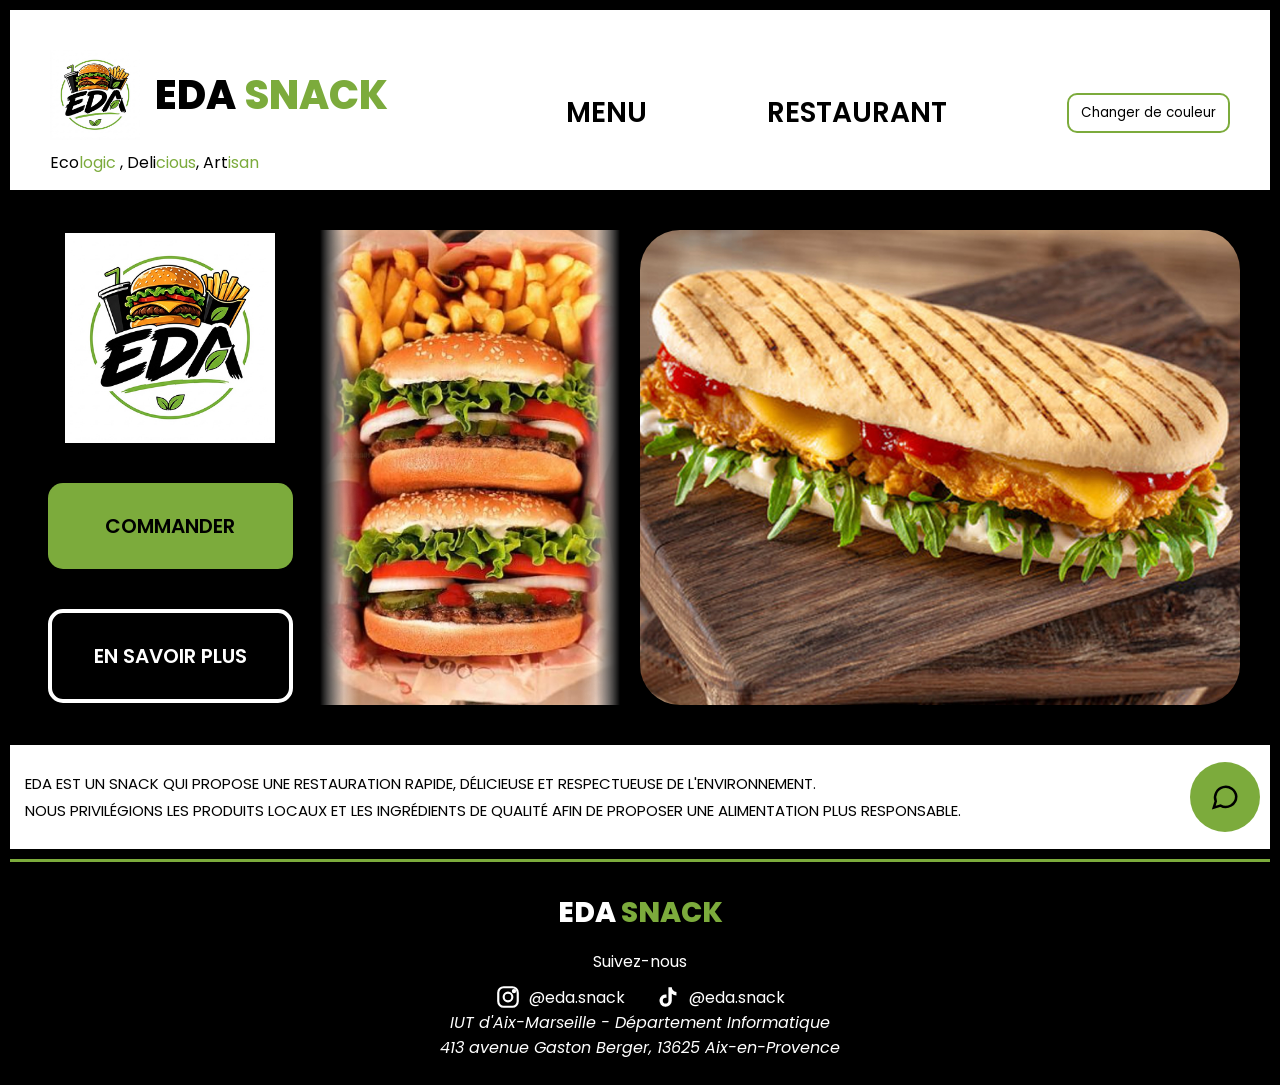
<file: index.html>
<!DOCTYPE html>
<html lang="fr">
<head>
    <meta charset="UTF-8">
    <title>EDA_SNACK</title>
    <link href="https://fonts.googleapis.com/css2?family=Poppins:wght@400;600;800&display=swap" rel="stylesheet">
    <link rel="stylesheet" href="css/light.css" id="theme">
    <link rel="stylesheet" href="css/global.css">
    <link rel="stylesheet" href="css/index.css">
</head>
<body>
<header>
    <div class="marque">
        <a href="index.html" class="logo-titre">
            <img src="img/logo.jpg" alt="Logo EDA" class="logo-petit">
            <span class="nom">EDA <span class="vert">SNACK</span></span>
        </a>
        <p class="slogan">
            Eco<span class="vert">logic</span> , Deli<span class="vert">cious</span>, Art<span class="vert">isan</span>
        </p>
    </div>
    <nav>
        <a href="pages/Menu.html">MENU</a>
        <a href="pages/Restaurant.html">RESTAURANT</a>
        <button id="themeChanger">Changer de couleur</button>
    </nav>
</header>

<main>
    <section class="hero">
        <div class="colonne-gauche">
            <img src="img/logo.jpg" alt="Logo EDA" class="logo-grand">
            <a href="pages/Menu.html" class="bouton bouton-plein">COMMANDER</a>
            <a href="pages/Restaurant.html" class="bouton bouton-contour">EN SAVOIR PLUS</a>
        </div>

        <img src="img/burgers.jpg" alt="Deux burgers avec des frites" class="photo-burgers">
        <img src="img/panini.jpg" alt="Panini au poulet croustillant" class="photo-panini">
    </section>

    <section class="presentation">
        <p>
            EDA est un snack qui propose une restauration rapide, délicieuse et respectueuse de l'environnement.<br>
            Nous privilégions les produits locaux et les ingrédients de qualité afin de proposer une alimentation plus responsable.
        </p>
        <a href="#" class="bulle-chat" aria-label="Nous contacter">
            <svg viewBox="0 0 24 24" width="30" height="30" fill="none" stroke="currentColor" stroke-width="2">
                <path d="M21 11.5a8.5 8.5 0 0 1-12.6 7.4L3 20.5l1.6-5.1A8.5 8.5 0 1 1 21 11.5z"/>
            </svg>
        </a>
    </section>
</main>

<footer>
    <p class="footer-nom">EDA <span class="vert">SNACK</span></p>

    <p class="footer-suivez">Suivez-nous</p>
        <div class="reseaux">
        <!-- Quand tu auras un vrai compte, mets son adresse complète (ex : https://www.instagram.com/ton_compte/) -->
        <a href="https://www.instagram.com/" target="_blank" aria-label="Instagram">
            <svg viewBox="0 0 24 24" width="26" height="26" fill="none" stroke="currentColor" stroke-width="2">
                <rect x="3" y="3" width="18" height="18" rx="5"/>
                <circle cx="12" cy="12" r="4"/>
                <circle cx="17.5" cy="6.5" r="1" fill="currentColor"/>
            </svg>
            @eda.snack
        </a>
        <a href="https://www.tiktok.com/" target="_blank" aria-label="TikTok">
            <svg viewBox="0 0 24 24" width="26" height="26" fill="currentColor">
                <path d="M16.6 5.8A4.3 4.3 0 0 1 15.5 3h-3.1v12.4a2.6 2.6 0 1 1-2.6-2.6c.3 0 .5 0 .8.1V9.7a5.7 5.7 0 1 0 4.9 5.7V9.1a7.3 7.3 0 0 0 4.3 1.4V7.4a4.3 4.3 0 0 1-3.2-1.6z"/>
            </svg>
            @eda.snack
        </a>
    </div>

    <address>
        IUT d'Aix-Marseille - Département Informatique<br>
        413 avenue Gaston Berger, 13625 Aix-en-Provence
    </address>
</footer>
<script src="js/theme-changer.js" defer></script>
</body>
</html>
</file>
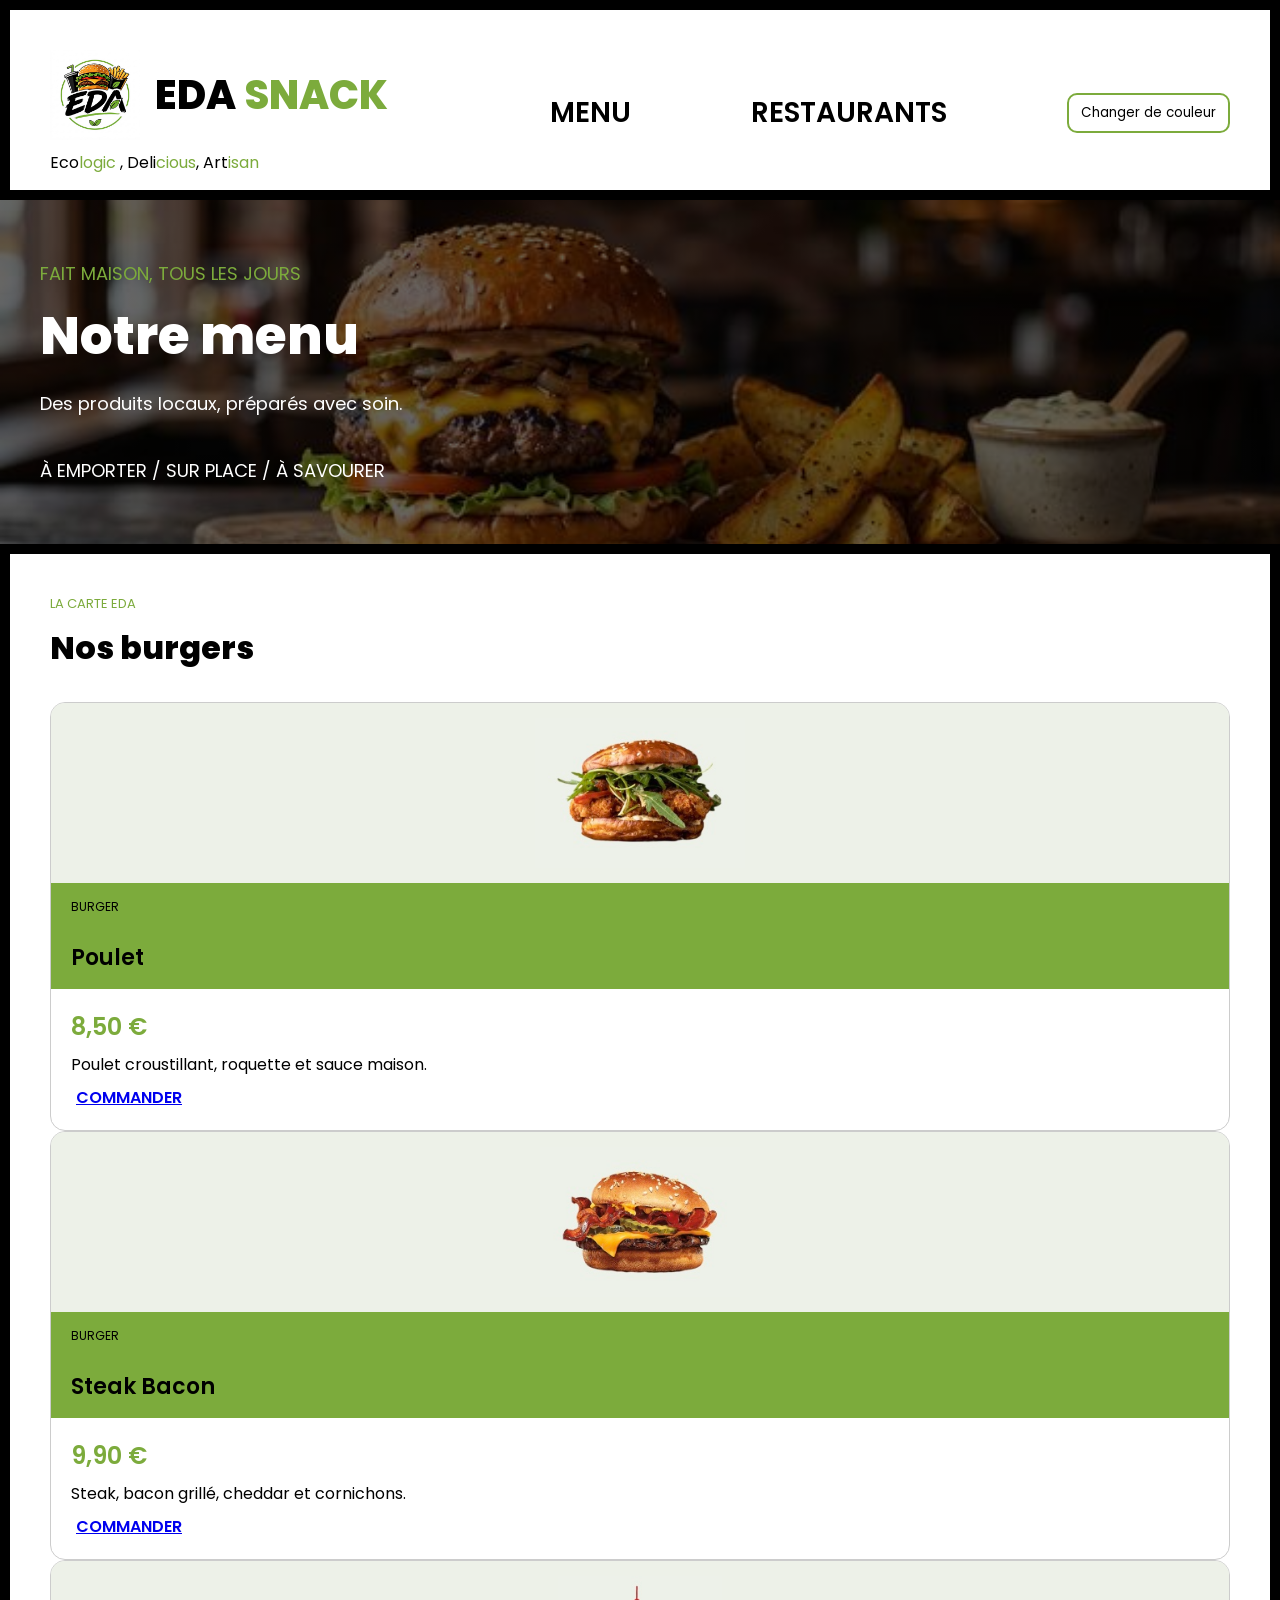
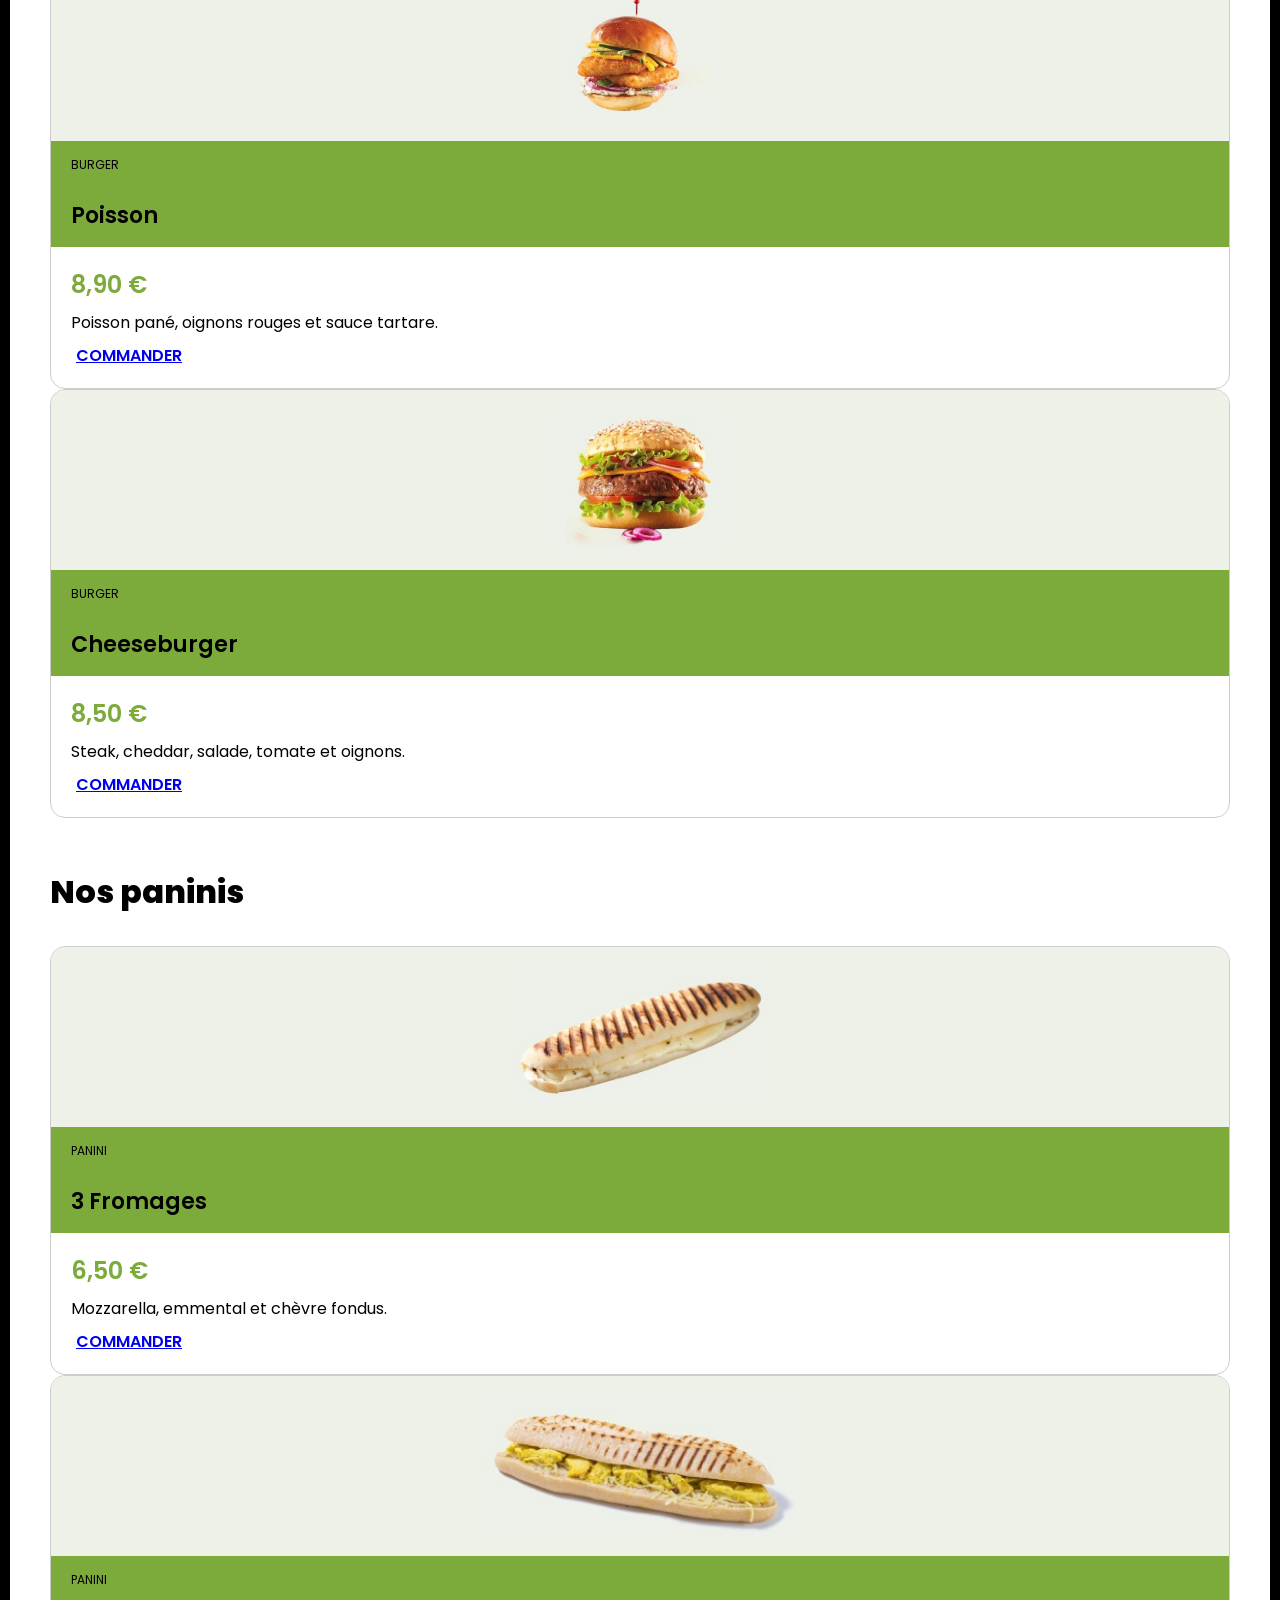
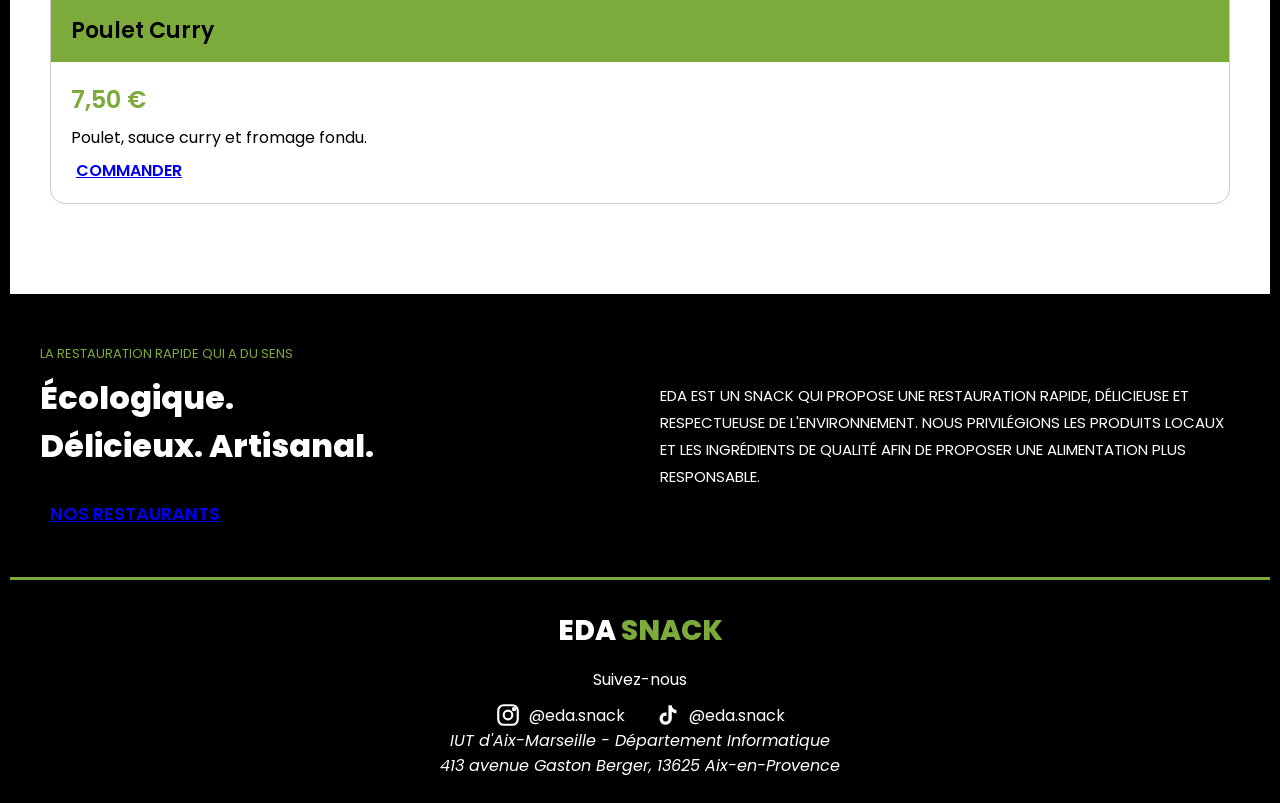
<file: pages/Menu.html>
<!DOCTYPE html>
<html lang="fr">
<head>
    <meta charset="UTF-8">
    <title>Menu</title>
    <link href="https://fonts.googleapis.com/css2?family=Poppins:wght@400;600;800&display=swap" rel="stylesheet">
    <link rel="stylesheet" href="../css/light.css" id="theme">
    <link rel="stylesheet" href="../css/global.css">
    <link rel="stylesheet" href="../css/Restaurant.css">
    <link rel="stylesheet" href="../css/Menu.css">
</head>
<body>
<header>
    <div class="marque">
        <a href="../index.html" class="logo-titre">
            <img src="../img/logo.jpg" alt="Logo EDA" class="logo-petit">
            <span class="nom">EDA <span class="vert">SNACK</span></span>
        </a>
        <p class="slogan">
            Eco<span class="vert">logic</span> , Deli<span class="vert">cious</span>, Art<span class="vert">isan</span>
        </p>
    </div>
    <nav>
        <a href="Menu.html" class="actif">MENU</a>
        <a href="Restaurant.html">RESTAURANTS</a>
        <button id="themeChanger">Changer de couleur</button>
    </nav>
</header>

<main>

    <section class="hero-restaurants">
        <p class="petit-titre">FAIT MAISON, TOUS LES JOURS</p>
        <h1>Notre menu</h1>
        <p>Des produits locaux, préparés avec soin.</p>
        <p class="services">À EMPORTER / SUR PLACE / À SAVOURER</p>
    </section>
    
        <!-- La carte -->
    <section class="liste-restaurants">
        <p class="petit-titre">LA CARTE EDA</p>

        <h2>Nos burgers</h2>
        <div class="cartes">
            <article class="carte">
                <img src="../img/burger-poulet.jpg" alt="Burger au poulet" class="carte-photo photo-plat">
                <div class="carte-haut">
                    <p class="ville">BURGER</p>
                    <h3>Poulet</h3>
                </div>
                <div class="carte-bas">
                    <p class="prix">8,50 €</p>
                    <p>Poulet croustillant, roquette et sauce maison.</p>
                    <a href="#" class="bouton bouton-plein bouton-large">COMMANDER</a>
                </div>
            </article>

            <article class="carte">
                <img src="../img/burger-bacon.jpg" alt="Burger steak et bacon" class="carte-photo photo-plat">
                <div class="carte-haut">
                    <p class="ville">BURGER</p>
                    <h3>Steak Bacon</h3>
                </div>
                <div class="carte-bas">
                    <p class="prix">9,90 €</p>
                    <p>Steak, bacon grillé, cheddar et cornichons.</p>
                    <a href="#" class="bouton bouton-plein bouton-large">COMMANDER</a>
                </div>
            </article>

            <article class="carte">
                <img src="../img/burger-poisson.jpg" alt="Burger au poisson" class="carte-photo photo-plat">
                <div class="carte-haut">
                    <p class="ville">BURGER</p>
                    <h3>Poisson</h3>
                </div>
                <div class="carte-bas">
                    <p class="prix">8,90 €</p>
                    <p>Poisson pané, oignons rouges et sauce tartare.</p>
                    <a href="#" class="bouton bouton-plein bouton-large">COMMANDER</a>
                </div>
            </article>

            <article class="carte">
                <img src="../img/cheeseburger.jpg" alt="Cheeseburger" class="carte-photo photo-plat">
                <div class="carte-haut">
                    <p class="ville">BURGER</p>
                    <h3>Cheeseburger</h3>
                </div>
                <div class="carte-bas">
                    <p class="prix">8,50 €</p>
                    <p>Steak, cheddar, salade, tomate et oignons.</p>
                    <a href="#" class="bouton bouton-plein bouton-large">COMMANDER</a>
                </div>
            </article>
        </div>

        <h2>Nos paninis</h2>
        <div class="cartes">
            <article class="carte">
                <img src="../img/panini-fromage.jpg" alt="Panini au fromage" class="carte-photo photo-plat">
                <div class="carte-haut">
                    <p class="ville">PANINI</p>
                    <h3>3 Fromages</h3>
                </div>
                <div class="carte-bas">
                    <p class="prix">6,50 €</p>
                    <p>Mozzarella, emmental et chèvre fondus.</p>
                    <a href="#" class="bouton bouton-plein bouton-large">COMMANDER</a>
                </div>
            </article>

            <article class="carte">
                <img src="../img/panini-curry.jpg" alt="Panini poulet curry" class="carte-photo photo-plat">
                <div class="carte-haut">
                    <p class="ville">PANINI</p>
                    <h3>Poulet Curry</h3>
                </div>
                <div class="carte-bas">
                    <p class="prix">7,50 €</p>
                    <p>Poulet, sauce curry et fromage fondu.</p>
                    <a href="#" class="bouton bouton-plein bouton-large">COMMANDER</a>
                </div>
            </article>
        </div>
    </section>

    <section class="engagements">
        <div>
            <p class="petit-titre">LA RESTAURATION RAPIDE QUI A DU SENS</p>
            <h2>Écologique.<br>Délicieux. Artisanal.</h2>
            <a href="Restaurant.html" class="bouton bouton-plein">NOS RESTAURANTS</a>
        </div>
        <p class="texte-valeurs">
            EDA est un snack qui propose une restauration rapide, délicieuse et respectueuse de l'environnement.
            Nous privilégions les produits locaux et les ingrédients de qualité afin de proposer une alimentation plus responsable.
        </p>
    </section>
</main>

<footer>
    <p class="footer-nom">EDA <span class="vert">SNACK</span></p>

    <p class="footer-suivez">Suivez-nous</p>
        <div class="reseaux">
        <!-- Quand tu auras un vrai compte, mets son adresse complète (ex : https://www.instagram.com/ton_compte/) -->
        <a href="https://www.instagram.com/" target="_blank" aria-label="Instagram">
            <svg viewBox="0 0 24 24" width="26" height="26" fill="none" stroke="currentColor" stroke-width="2">
                <rect x="3" y="3" width="18" height="18" rx="5"/>
                <circle cx="12" cy="12" r="4"/>
                <circle cx="17.5" cy="6.5" r="1" fill="currentColor"/>
            </svg>
            @eda.snack
        </a>
        <a href="https://www.tiktok.com/" target="_blank" aria-label="TikTok">
            <svg viewBox="0 0 24 24" width="26" height="26" fill="currentColor">
                <path d="M16.6 5.8A4.3 4.3 0 0 1 15.5 3h-3.1v12.4a2.6 2.6 0 1 1-2.6-2.6c.3 0 .5 0 .8.1V9.7a5.7 5.7 0 1 0 4.9 5.7V9.1a7.3 7.3 0 0 0 4.3 1.4V7.4a4.3 4.3 0 0 1-3.2-1.6z"/>
            </svg>
            @eda.snack
        </a>
    </div>
    <address>
        IUT d'Aix-Marseille - Département Informatique<br>
        413 avenue Gaston Berger, 13625 Aix-en-Provence
    </address>
</footer>
<script src="../js/theme-changer.js" defer></script>
</body>
</html>
</file>
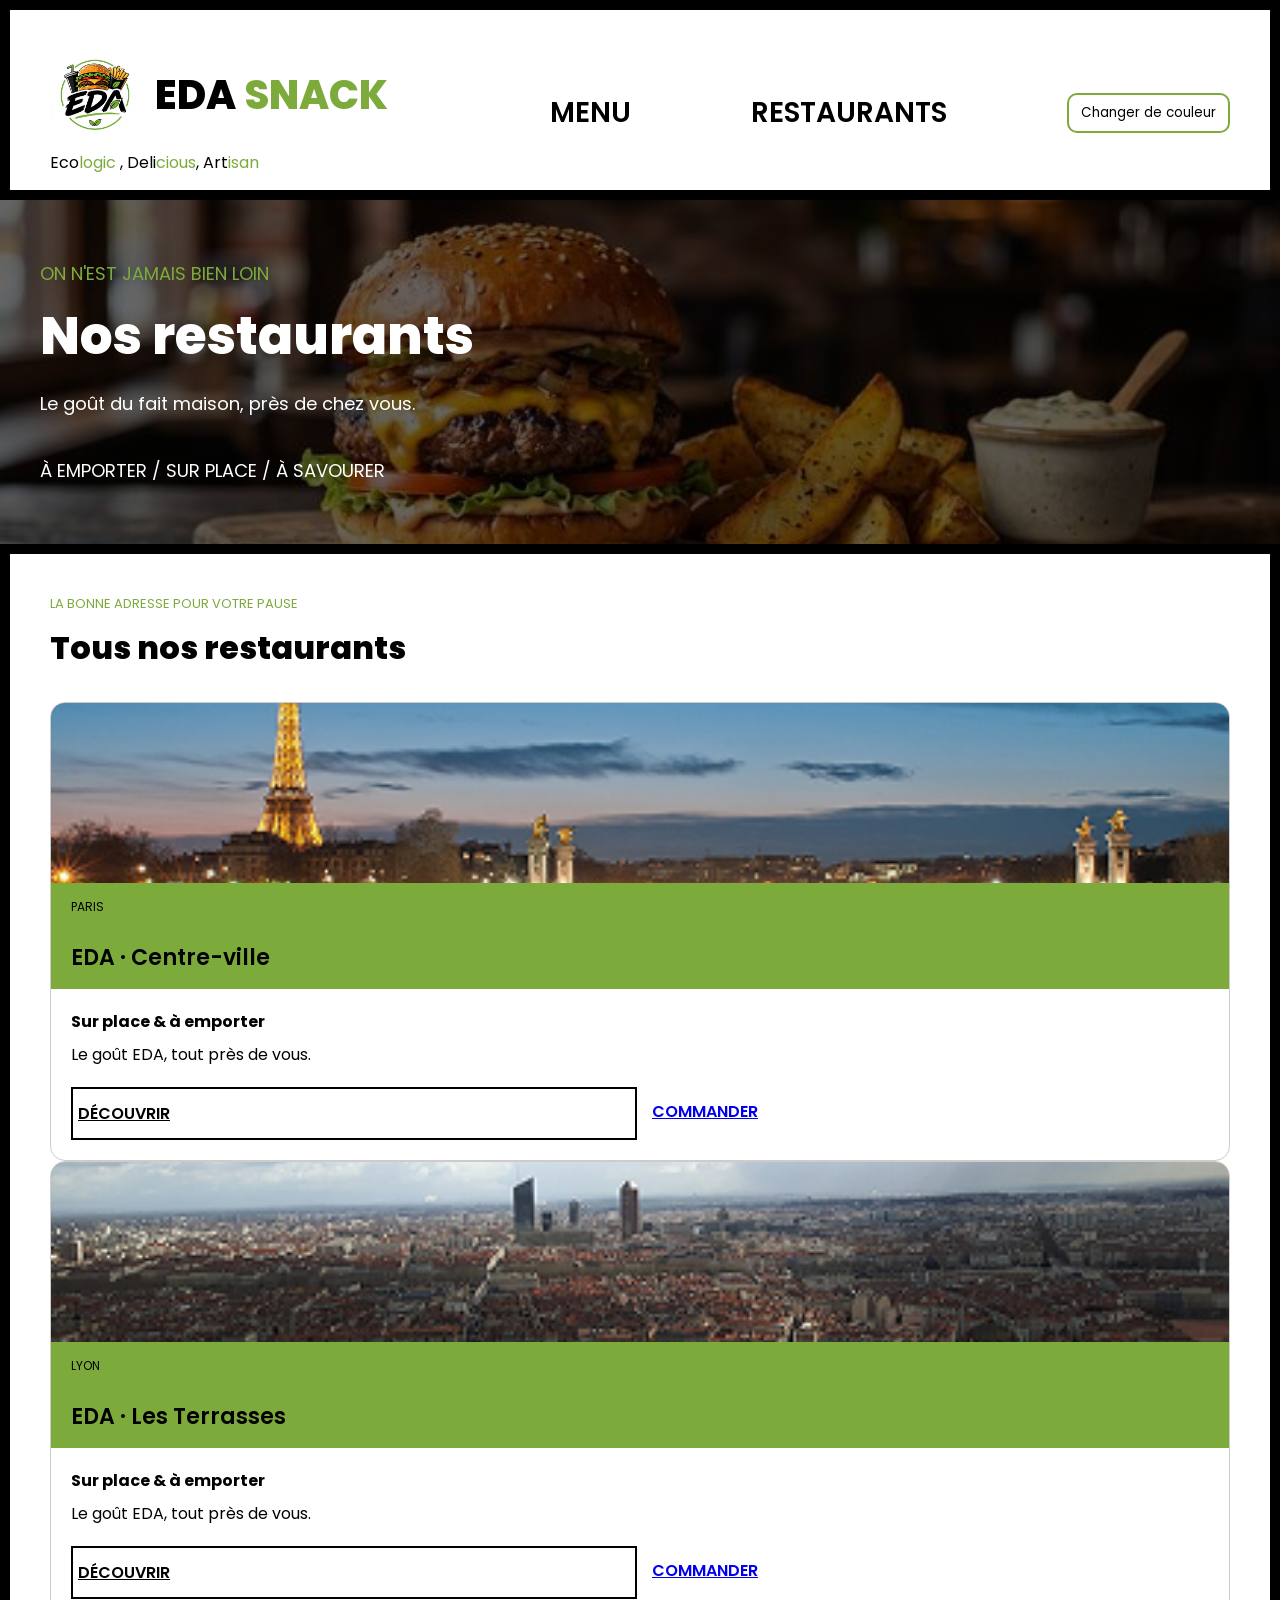
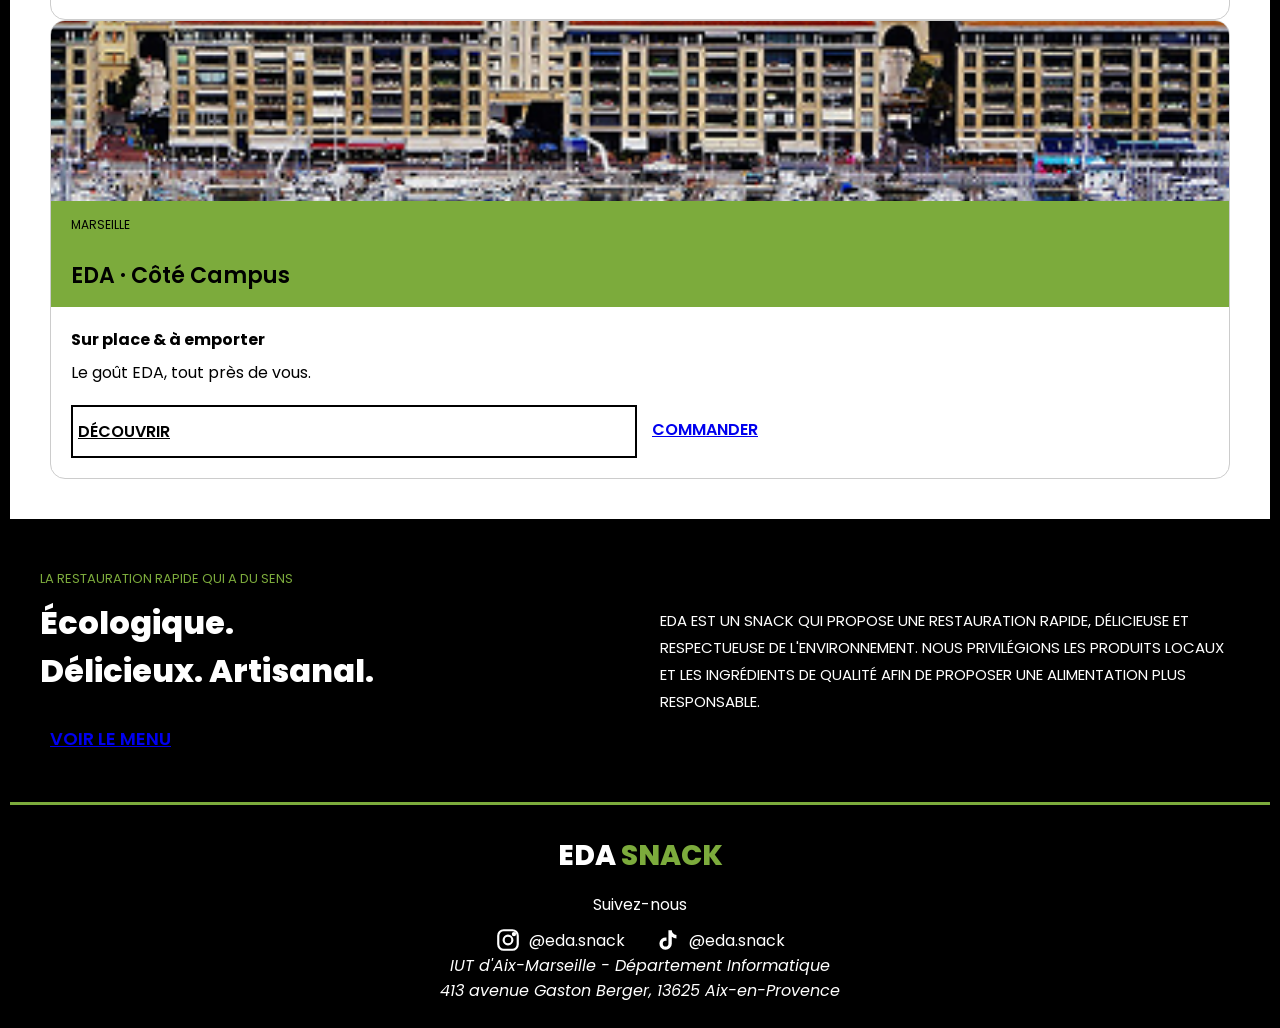
<file: pages/Restaurant.html>
<!DOCTYPE html>
<html lang="fr">
<head>
    <meta charset="UTF-8">
    <title>Restaurant</title>
    <link href="https://fonts.googleapis.com/css2?family=Poppins:wght@400;600;800&display=swap" rel="stylesheet">
    <link rel="stylesheet" href="../css/light.css" id="theme">
    <link rel="stylesheet" href="../css/global.css">
    <link rel="stylesheet" href="../css/Restaurant.css">
</head>
<body>
<header>
    <div class="marque">
        <a href="../index.html" class="logo-titre">
            <img src="../img/logo.jpg" alt="Logo EDA" class="logo-petit">
            <span class="nom">EDA <span class="vert">SNACK</span></span>
        </a>
        <p class="slogan">
            Eco<span class="vert">logic</span> , Deli<span class="vert">cious</span>, Art<span class="vert">isan</span>
        </p>
    </div>
    <nav>
        <a href="Menu.html">MENU</a>
        <a href="Restaurant.html" class="actif">RESTAURANTS</a>
        <button id="themeChanger">Changer de couleur</button>
    </nav>
</header>

<main>
    <!-- Haut de page avec la photo -->
    <section class="hero-restaurants">
        <p class="petit-titre">ON N'EST JAMAIS BIEN LOIN</p>
        <h1>Nos restaurants</h1>
        <p>Le goût du fait maison, près de chez vous.</p>
        <p class="services">À EMPORTER / SUR PLACE / À SAVOURER</p>
    </section>

    <!-- Les 3 restaurants -->
    <section class="liste-restaurants">
        <p class="petit-titre">LA BONNE ADRESSE POUR VOTRE PAUSE</p>
        <h2>Tous nos restaurants</h2>

        <div class="cartes">
            <article class="carte">
                <img src="../img/paris.jpg" alt="La tour Eiffel à Paris" class="carte-photo">
                <div class="carte-haut">
                    <p class="ville">PARIS</p>
                    <h3>EDA · Centre-ville</h3>
                </div>
                <div class="carte-bas">
                    <p><strong>Sur place &amp; à emporter</strong></p>
                    <p>Le goût EDA, tout près de vous.</p>
                    <div class="boutons">
                        <a href="#" class="bouton bouton-contour">DÉCOUVRIR</a>
                        <a href="#" class="bouton bouton-plein">COMMANDER</a>
                    </div>
                </div>
            </article>

            <article class="carte">
                <img src="../img/lyon.jpg" alt="Vue sur la ville de Lyon" class="carte-photo">
                <div class="carte-haut">
                    <p class="ville">LYON</p>
                    <h3>EDA · Les Terrasses</h3>
                </div>
                <div class="carte-bas">
                    <p><strong>Sur place &amp; à emporter</strong></p>
                    <p>Le goût EDA, tout près de vous.</p>
                    <div class="boutons">
                        <a href="#" class="bouton bouton-contour">DÉCOUVRIR</a>
                        <a href="#" class="bouton bouton-plein">COMMANDER</a>
                    </div>
                </div>
            </article>

            <article class="carte">
                <img src="../img/marseille.jpg" alt="Le Vieux-Port de Marseille" class="carte-photo">
                <div class="carte-haut">
                    <p class="ville">MARSEILLE</p>
                    <h3>EDA · Côté Campus</h3>
                </div>
                <div class="carte-bas">
                    <p><strong>Sur place &amp; à emporter</strong></p>
                    <p>Le goût EDA, tout près de vous.</p>
                    <div class="boutons">
                        <a href="#" class="bouton bouton-contour">DÉCOUVRIR</a>
                        <a href="#" class="bouton bouton-plein">COMMANDER</a>
                    </div>
                </div>
            </article>
        </div>
    </section>

    <!-- Nos valeurs -->
    <section class="engagements">
        <div>
            <p class="petit-titre">LA RESTAURATION RAPIDE QUI A DU SENS</p>
            <h2>Écologique.<br>Délicieux. Artisanal.</h2>
            <a href="Menu.html" class="bouton bouton-plein">VOIR LE MENU</a>
        </div>
        <p class="texte-valeurs">
            EDA est un snack qui propose une restauration rapide, délicieuse et respectueuse de l'environnement.
            Nous privilégions les produits locaux et les ingrédients de qualité afin de proposer une alimentation plus responsable.
        </p>
    </section>
</main>

<footer>
    <p class="footer-nom">EDA <span class="vert">SNACK</span></p>

    <p class="footer-suivez">Suivez-nous</p>
        <div class="reseaux">
        <!-- Quand tu auras un vrai compte, mets son adresse complète (ex : https://www.instagram.com/ton_compte/) -->
        <a href="https://www.instagram.com/" target="_blank" aria-label="Instagram">
            <svg viewBox="0 0 24 24" width="26" height="26" fill="none" stroke="currentColor" stroke-width="2">
                <rect x="3" y="3" width="18" height="18" rx="5"/>
                <circle cx="12" cy="12" r="4"/>
                <circle cx="17.5" cy="6.5" r="1" fill="currentColor"/>
            </svg>
            @eda.snack
        </a>
        <a href="https://www.tiktok.com/" target="_blank" aria-label="TikTok">
            <svg viewBox="0 0 24 24" width="26" height="26" fill="currentColor">
                <path d="M16.6 5.8A4.3 4.3 0 0 1 15.5 3h-3.1v12.4a2.6 2.6 0 1 1-2.6-2.6c.3 0 .5 0 .8.1V9.7a5.7 5.7 0 1 0 4.9 5.7V9.1a7.3 7.3 0 0 0 4.3 1.4V7.4a4.3 4.3 0 0 1-3.2-1.6z"/>
            </svg>
            @eda.snack
        </a>
    </div>
    <address>
        IUT d'Aix-Marseille - Département Informatique<br>
        413 avenue Gaston Berger, 13625 Aix-en-Provence
    </address>
</footer>
<script src="../js/theme-changer.js" defer></script>
</body>
</html>
</file>
<file: css/light.css>
:root {
    --fond: #000000;
    --bandeau: #ffffff;
    --texte-bandeau: #000000;
    --texte: #ffffff;
    --vert: #7cab3c;
}
</file>
<file: css/global.css>
* {
    margin: 0;
    padding: 0;
    box-sizing: border-box;
}

body {
    background-color: var(--fond);
    color: var(--texte);
    font-family: 'Poppins', sans-serif;
}

img {
    max-width: 100%;
    display: block;
}

.vert {
    color: var(--vert);
}

/*En-tête*/
header {
    background-color: var(--bandeau);
    color: var(--texte-bandeau);
    margin: 10px;
    padding: 40px 40px 15px;
    display: flex;
    align-items: center;
    justify-content: space-between;
    flex-wrap: wrap;
    gap: 20px;
}

.logo-titre {
    display: flex;
    align-items: center;
    gap: 15px;
    text-decoration: none;
    color: inherit;
}

.logo-petit {
    width: 90px;
}

.nom {
    font-family: 'Poppins', sans-serif;
    font-size: 48px;
}

.slogan {
    font-family: 'Poppins', sans-serif;
    font-size: 20px;
    margin-top: 10px;
}

nav {
    display: flex;
    align-items: center;
    gap: 120px;
    flex-wrap: wrap;
}

nav a {
    font-family: 'Poppins', sans-serif;
    font-size: 48px;
    color: var(--texte-bandeau);
    text-decoration: none;
}

nav a:hover {
    color: var(--vert);
}

#themeChanger {
    padding: 8px 12px;
    border: 2px solid var(--vert);
    border-radius: 10px;
    background: none;
    color: var(--texte-bandeau);
    cursor: pointer;
}

/*Pied de page*/
footer {
    border-top: 3px solid var(--vert);
    margin: 10px;
    padding: 30px 15px 15px;
    text-align: center;
}

.footer-nom {
    font-family: 'Poppins', sans-serif;
    font-size: 32px;
}

.footer-suivez {
    font-family: 'Poppins', sans-serif;
    margin: 15px 0 10px;
}

.reseaux {
    display: flex;
    justify-content: center;
    gap: 30px;
    flex-wrap: wrap;
}

.reseaux a {
    display: flex;
    align-items: center;
    gap: 8px;
    color: var(--texte);
    text-decoration: none;
}

.reseaux a:hover {
    color: var(--vert);
}

.copyright {
    margin-top: 25px;
    font-size: 13px;
    opacity: 0.7;
}
/*police*/
.nom {
    font-size: 40px;
    font-weight: 800;
}
.slogan {
    font-size: 16px;
}
nav a {
    font-size: 28px;
    font-weight: 600;
}
.bouton {
    padding: 22px 10px;
    font-size: 18px;
    font-weight: 600;
}
.footer-nom {
    font-size: 28px;
    font-weight: 800;
}
#themeChanger {
    font-family: 'Poppins', sans-serif;
}
@media (max-width: 900px) {
    nav a,
    .nom {
        font-size: 24px;
    }
}

.adresse-iut {
    font-style: normal;
    font-size: 13px;
    margin-top: 10px;
    opacity: 0.8;
}
</file>
<file: css/index.css>
.hero {
    display: grid;
    grid-template-columns: 260px 300px 1fr;
    gap: 20px;
    align-items: center;
    padding: 30px 40px;
}

.colonne-gauche {
    display: flex;
    flex-direction: column;
    align-items: center;
    gap: 40px;
}

.logo-grand {
    width: 210px;
}

.bouton {
    display: block;
    width: 245px;
    padding: 28px 10px;
    border-radius: 15px;
    text-align: center;
    text-decoration: none;
    font-family: 'Poppins', sans-serif;
    font-size: 20px;
}

.bouton-plein {
    background-color: var(--vert);
    color: #000000;
}

.bouton-contour {
    border: 4px solid #ffffff;
    color: #ffffff;
}

.bouton:hover {
    opacity: 0.8;
}

.photo-burgers {
    height: 475px;
    width: 100%;
    object-fit: cover;
    /* bords qui se fondent dans le noir comme sur la maquette */
    mask-image: linear-gradient(to right, transparent, black 8%, black 92%, transparent);
}

.photo-panini {
    height: 475px;
    width: 100%;
    object-fit: cover;
    border-radius: 40px;
}

.presentation {
    position: relative;
    background-color: var(--bandeau);
    color: var(--texte-bandeau);
    margin: 10px;
    padding: 25px 90px 25px 15px;
}

.presentation p {
    font-family: 'Poppins', sans-serif;
    font-size: 15px;
    line-height: 1.8;
    text-transform: uppercase;
}

.bulle-chat {
    position: absolute;
    right: 10px;
    top: 50%;
    transform: translateY(-50%);
    width: 70px;
    height: 70px;
    border-radius: 50%;
    background-color: var(--vert);
    color: #000000;
    display: flex;
    align-items: center;
    justify-content: center;
}

@media (max-width: 900px) {
    .hero {
        grid-template-columns: 1fr;
    }
    .photo-burgers,
    .photo-panini {
        height: 300px;
    }
    nav {
        gap: 30px;
    }
    nav a,
    .nom {
        font-size: 32px;
    }
}
</file>
<file: css/Restaurant.css>
.petit-titre {
    font-family: 'Poppins', sans-serif;
    font-size: 13px;
    color: var(--vert);
    margin-bottom: 10px;
}

.hero-restaurants {
    /* un voile noir par-dessus la photo pour que le texte reste lisible */
    background-image: linear-gradient(rgba(0, 0, 0, 0.6), rgba(0, 0, 0, 0.6)), url("../img/banniere.jpg");
    background-size: cover;
    background-position: center;
    color: #ffffff;
    padding: 60px 40px;
}

.hero-restaurants h1 {
    font-family: 'Poppins', sans-serif;
    font-size: 60px;
    margin-bottom: 15px;
}

.hero-restaurants p {
    font-size: 18px;
}

.services {
    margin-top: 40px;
    font-family: 'Poppins', sans-serif;
}

/* ----- Les 3 restaurants ----- */
.liste-restaurants {
    background-color: var(--bandeau);
    color: var(--texte-bandeau);
    margin: 10px;
    padding: 40px;
}

h2 {
    font-family: 'Poppins', sans-serif;
    font-size: 40px;
    margin-bottom: 30px;
}


.carte {
    flex: 1;
    min-width: 260px;
    border: 1px solid #cccccc;
    border-radius: 15px;
    overflow: hidden;
}

.carte-photo {
    width: 100%;
    height: 180px;
    object-fit: cover;
}

.carte-haut {
    background-color: var(--vert);
    color: #000000;
    padding: 15px 20px;
}

.ville {
    font-family: 'Poppins', sans-serif;
    font-size: 12px;
}

.carte-haut h3 {
    font-family: 'Poppins', sans-serif;
    font-size: 26px;
    margin-top: 25px;
}

.carte-bas {
    padding: 20px;
}

.carte-bas p {
    margin-bottom: 8px;
}

.boutons {
    display: flex;
    gap: 10px;
    margin-top: 20px;
}

.carte .bouton {
    flex: 1;
    width: auto;
    padding: 14px 5px 8px;
    font-size: 22px;
}

.carte .bouton-contour {
    border: 2px solid var(--texte-bandeau);
    color: var(--texte-bandeau);
}

.engagements {
    display: flex;
    align-items: center;
    gap: 40px;
    flex-wrap: wrap;
    padding: 40px;
}

.engagements div,
.texte-valeurs {
    flex: 1;
    min-width: 280px;
}

.texte-valeurs {
    font-family: 'Poppins', sans-serif;
    font-size: 15px;
    line-height: 1.8;
    text-transform: uppercase;
}

.credits {
    margin-top: 8px;
    font-size: 11px;
    opacity: 0.6;
}

@media (max-width: 600px) {
    .hero-restaurants,
    .liste-restaurants,
    .engagements {
        padding: 25px 16px;
    }
    .hero-restaurants h1 {
        font-size: 40px;
    }
}
/*police*/
.hero-restaurants h1 {
    font-size: 52px;
    font-weight: 800;
}
h2 {
    font-size: 32px;
    font-weight: 800;
}
.carte-haut h3 {
    font-size: 22px;
    font-weight: 600;
}
.carte .bouton {
    padding: 12px 5px;
    font-size: 16px;
}
@media (max-width: 600px) {
    .hero-restaurants h1 {
        font-size: 36px;
    }
}
</file>
<file: css/Menu.css>
.cartes {
    margin-bottom: 50px;
}

.prix {
    font-family: 'Poppins', sans-serif;
    font-size: 32px;
    color: var(--vert);
}

.carte .bouton-large {
    width: 100%;
    margin-top: 20px;
}
.photo-plat {
    object-fit: contain;
    background-color: #edf1e8;
    padding: 15px;
}
/*police*/
.prix {
    font-size: 24px;
    font-weight: 600;
}
</file>
